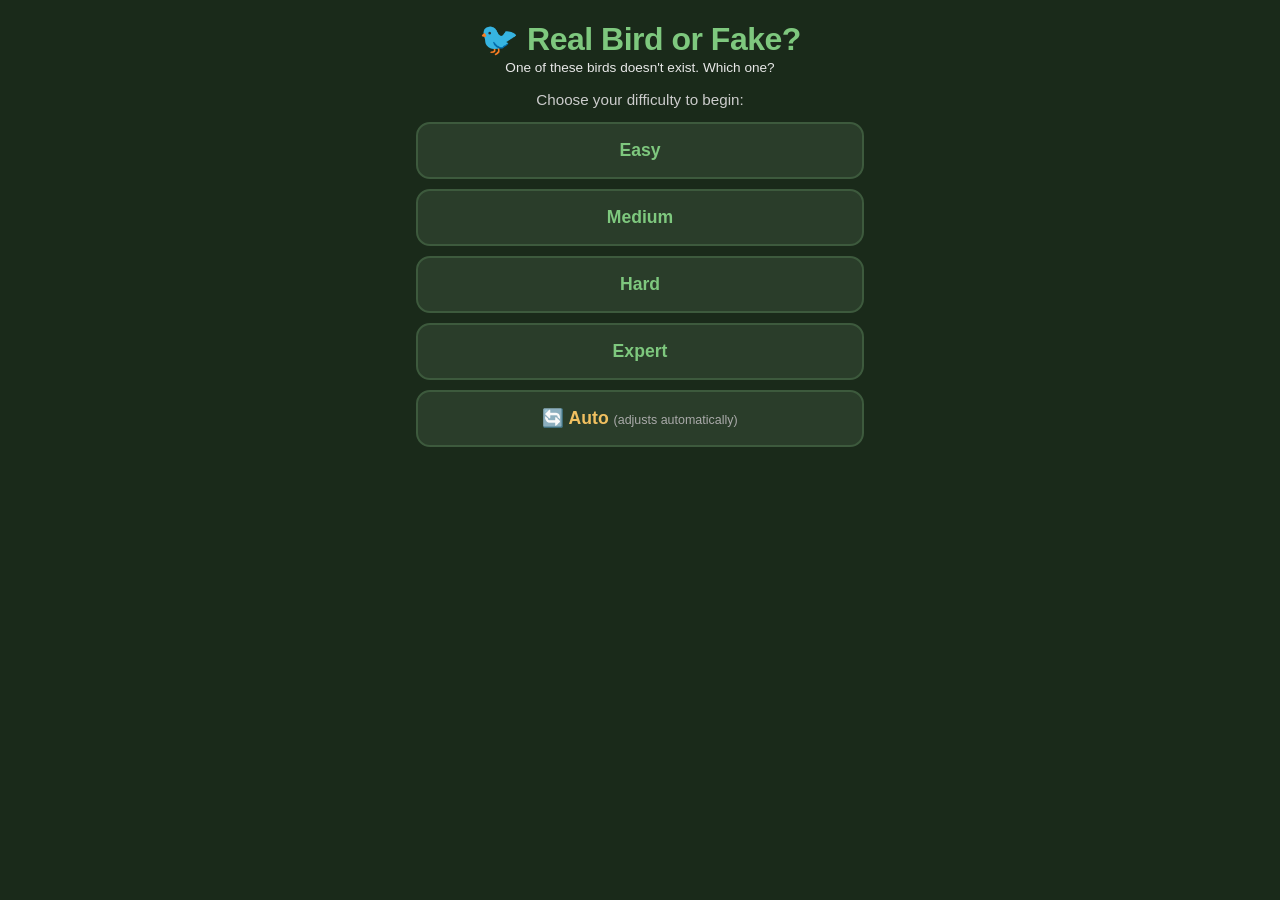
<file: index.html>
<!DOCTYPE html>
<html lang="en">
<head>
  <meta charset="UTF-8">
  <meta name="viewport" content="width=device-width, initial-scale=1.0, maximum-scale=1.0">
  <title>Real Bird or Fake? — Can you spot the made-up bird?</title>
  <meta name="description" content="Three birds. One is fake. Can you spot it? A fun bird trivia guessing game.">
  <meta property="og:title" content="Real Bird or Fake?">
  <meta property="og:description" content="Three birds. One is fake. Can you spot it?">
  <meta property="og:type" content="website">
  <meta property="og:url" content="https://realbirdorfake.com">
  <meta name="twitter:card" content="summary">
  <meta name="twitter:title" content="Real Bird or Fake?">
  <meta name="twitter:description" content="Three birds. One is fake. Can you spot it?">
  <link rel="icon" href="data:image/svg+xml,<svg xmlns='http://www.w3.org/2000/svg' viewBox='0 0 100 100'><text y='.9em' font-size='90'>🐦</text></svg>">
  <link rel="stylesheet" href="styles.css">
  <!-- Google tag (gtag.js) -->
  <script async src="https://www.googletagmanager.com/gtag/js?id=G-LDF00VVL5N"></script>
  <script>
    window.dataLayer = window.dataLayer || [];
    function gtag(){dataLayer.push(arguments);}
    gtag('js', new Date());
    gtag('config', 'G-LDF00VVL5N');
  </script>
</head>
<body>

<header>
  <h1>🐦 Real Bird or Fake?</h1>
  <p class="subtitle">One of these birds doesn't exist. Which one?</p>
</header>

<div class="score-bar" id="score-bar" style="display:none">
  <div>Score: <span id="score">0</span></div>
  <div>Best streak: <span id="best-streak">0</span></div>
</div>

<div id="welcome-screen">
  <div class="welcome-content">
    <p class="welcome-prompt">Choose your difficulty to begin:</p>
    <div class="welcome-diff-grid">
      <button class="welcome-diff-btn" onclick="pickDifficulty('easy')">
        <span class="wdb-label">Easy</span>
      </button>
      <button class="welcome-diff-btn" onclick="pickDifficulty('medium')">
        <span class="wdb-label">Medium</span>
      </button>
      <button class="welcome-diff-btn" onclick="pickDifficulty('hard')">
        <span class="wdb-label">Hard</span>
      </button>
      <button class="welcome-diff-btn" onclick="pickDifficulty('expert')">
        <span class="wdb-label">Expert</span>
      </button>
      <button class="welcome-diff-btn welcome-auto" onclick="pickDifficulty('auto')">
        <span class="wdb-label">🔄 Auto <span class="wdb-auto-note">(adjusts automatically)</span></span>
      </button>
    </div>
  </div>
</div>

<div id="game-screen" style="display:none">
  <div class="question-meta">
    <div id="question-progress" class="question-progress">Question 1 of 3</div>
    <div class="adaptive-label" id="adaptive-label"></div>
  </div>
  <p class="question">Tap the bird you think is <strong>made up</strong></p>
  <div class="bird-cards" id="bird-cards"></div>
  <div id="result-panel">
    <button class="next-btn" id="next-btn" onclick="nextRound()">Next bird →</button>
    <div class="streak" id="streak-display"></div>
  </div>
  <div class="adjust-difficulty" id="adjust-difficulty">
    <button class="adjust-btn" id="easier-btn" onclick="adjustDifficulty(-1)">↓ Restart easier</button>
    <button class="adjust-btn" id="harder-btn" onclick="adjustDifficulty(+1)">↑ Restart harder</button>
  </div>
</div>

<div id="end-screen" style="display:none">
  <div class="end-content">
    <h2 id="end-title">Game Over!</h2>
    <div class="end-score-display">
      <span id="final-score">0</span><span class="out-of">/3</span>
    </div>
    <div class="end-difficulty-label">Difficulty: <span id="final-difficulty">Auto</span></div>
    <div class="auto-ready-msg" id="auto-ready-msg" style="display:none"></div>
    <div class="end-next-section">
      <p class="end-next-label">Play again?</p>
      <div class="diff-pills">
        <button class="diff-btn" data-level="easy" onclick="setDifficultyOnly('easy')">Easy</button>
        <button class="diff-btn" data-level="medium" onclick="setDifficultyOnly('medium')">Med</button>
        <button class="diff-btn" data-level="hard" onclick="setDifficultyOnly('hard')">Hard</button>
        <button class="diff-btn" data-level="expert" onclick="setDifficultyOnly('expert')">Expert</button>
        <button class="diff-btn active" data-level="auto" onclick="setDifficultyOnly('auto')">Auto</button>
      </div>
      <button class="next-btn" onclick="startGame()">Play Again →</button>
    </div>
  </div>
</div>

<div id="toast" class="toast"></div>

<script src="birds.js"></script>
<script src="fake-names.js"></script>
<script src="game.js"></script>
</body>
</html>
</file>
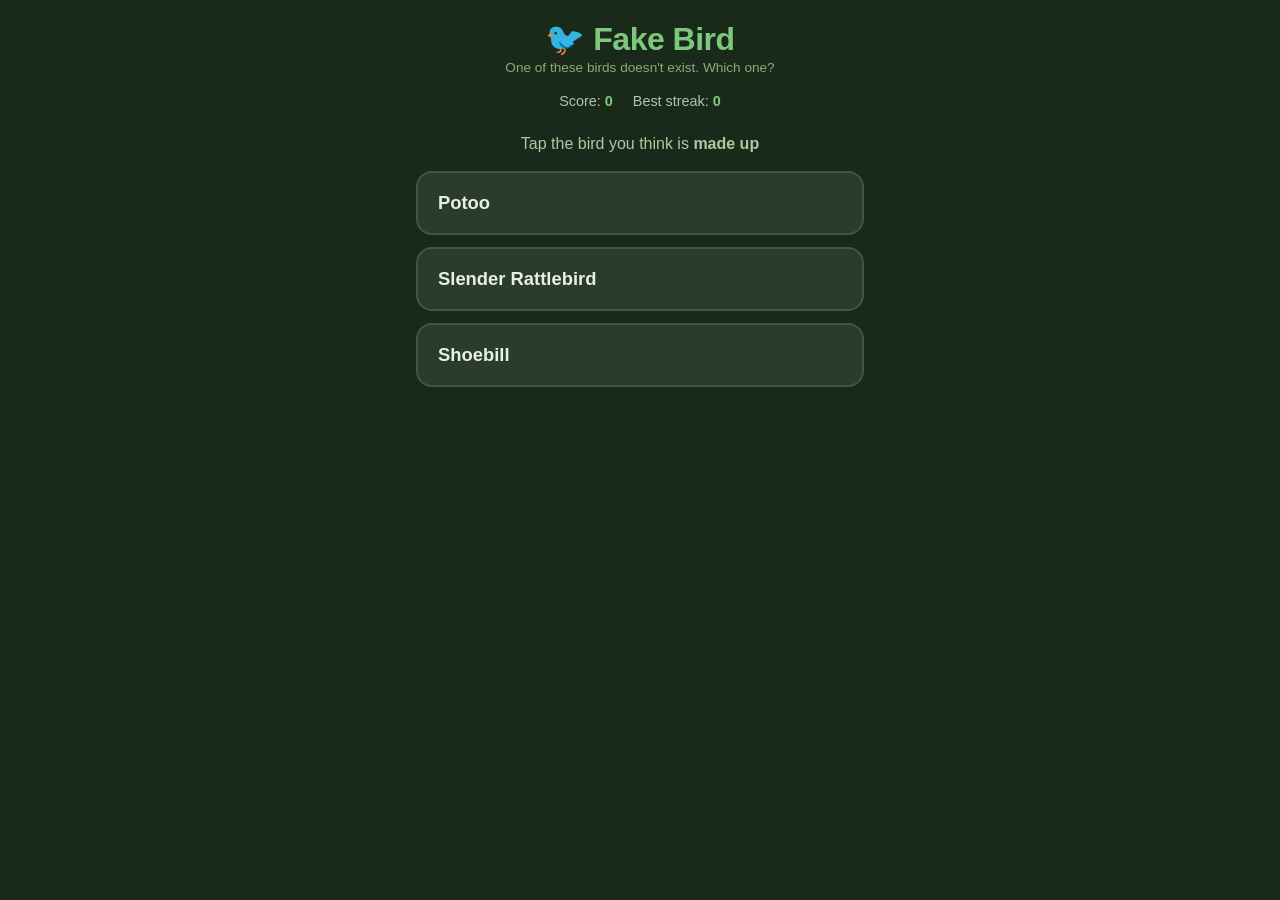
<file: Index.html>
<!DOCTYPE html>
<html lang="en">
<head>
  <meta charset="UTF-8">
  <meta name="viewport" content="width=device-width, initial-scale=1.0, maximum-scale=1.0">
  <title>Fake Bird</title>
  <style>
    * { box-sizing: border-box; margin: 0; padding: 0; }

    body {
      font-family: -apple-system, BlinkMacSystemFont, 'Segoe UI', sans-serif;
      background: #1a2a1a;
      color: #f0f0e8;
      min-height: 100vh;
      display: flex;
      flex-direction: column;
      align-items: center;
    }

    header {
      width: 100%;
      text-align: center;
      padding: 20px 16px 8px;
      background: #1a2a1a;
    }

    h1 {
      font-size: 2rem;
      color: #7ec87e;
      letter-spacing: -0.5px;
    }

    .subtitle {
      font-size: 0.85rem;
      color: #8aaa7a;
      margin-top: 2px;
    }

    .score-bar {
      display: flex;
      gap: 20px;
      justify-content: center;
      padding: 10px;
      font-size: 0.9rem;
      color: #aac8aa;
    }

    .score-bar span { font-weight: bold; color: #7ec87e; }

    #game-screen {
      width: 100%;
      max-width: 480px;
      padding: 8px 16px 24px;
      flex: 1;
    }

    .question {
      text-align: center;
      font-size: 1rem;
      color: #b0c8a0;
      margin: 8px 0 18px;
    }

    .bird-cards {
      display: flex;
      flex-direction: column;
      gap: 12px;
    }

    .bird-btn {
      background: #2a3d2a;
      border: 2px solid #3d5a3d;
      border-radius: 16px;
      padding: 18px 20px;
      cursor: pointer;
      text-align: left;
      transition: all 0.15s ease;
      -webkit-tap-highlight-color: transparent;
    }

    .bird-btn:active { transform: scale(0.97); }

    .bird-btn .bird-name {
      font-size: 1.15rem;
      font-weight: 600;
      color: #e8f0e0;
      line-height: 1.3;
    }

    .bird-btn.correct {
      background: #1a4a2a;
      border-color: #4caf50;
      animation: pulse-green 0.4s ease;
    }

    .bird-btn.wrong   { background: #4a1a1a; border-color: #e05050; }
    .bird-btn.reveal-fake { background: #4a1a1a; border-color: #e05050; }
    .bird-btn.reveal-real { background: #1a4a2a; border-color: #4caf50; }
    .bird-btn:disabled { cursor: default; }

    @keyframes pulse-green {
      0%   { box-shadow: 0 0 0 0 rgba(76,175,80,0.4); }
      70%  { box-shadow: 0 0 0 10px rgba(76,175,80,0); }
      100% { box-shadow: 0 0 0 0 rgba(76,175,80,0); }
    }

    .result-label {
      font-size: 0.72rem;
      font-weight: 700;
      letter-spacing: 0.05em;
      text-transform: uppercase;
      margin-top: 6px;
    }

    .label-fake { color: #e05050; }
    .label-real { color: #4caf50; }

    /* RESULT PANEL */
    #result-panel {
      display: none;
      margin-top: 20px;
      background: #2a3d2a;
      border-radius: 16px;
      overflow: hidden;
      border: 1px solid #3d5a3d;
    }

    .result-header {
      text-align: center;
      padding: 14px;
      font-size: 1.1rem;
      font-weight: 700;
    }

    .result-header.win  { background: #1a4a2a; color: #7ec87e; }
    .result-header.lose { background: #3a1a1a; color: #e07070; }

    .real-birds { display: flex; flex-direction: column; }

    .real-bird {
      padding: 14px 16px;
      border-top: 1px solid #3d5a3d;
    }

    .real-bird h3 {
      font-size: 1rem;
      color: #c8e0b8;
      margin-bottom: 10px;
    }

    .photo-wrap {
      width: 100%;
      border-radius: 10px;
      margin-bottom: 10px;
      background: #1a2a1a;
      min-height: 160px;
      position: relative;
      overflow: hidden;
    }

    .photo-loading {
      position: absolute;
      inset: 0;
      display: flex;
      align-items: center;
      justify-content: center;
      color: #4a6a4a;
      font-size: 0.8rem;
    }

    .bird-photo {
      width: 100%;
      display: block;
      border-radius: 10px;
      object-fit: cover;
      opacity: 0;
      transition: opacity 0.35s ease;
    }

    .bird-photo.loaded { opacity: 1; }

    .fun-fact {
      font-size: 0.82rem;
      color: #9ab88a;
      line-height: 1.5;
    }

    .next-btn {
      display: block;
      width: calc(100% - 32px);
      margin: 16px auto;
      background: #4caf50;
      color: #0a1a0a;
      border: none;
      border-radius: 12px;
      padding: 16px;
      font-size: 1rem;
      font-weight: 700;
      cursor: pointer;
      -webkit-tap-highlight-color: transparent;
    }

    .next-btn:active { background: #3d9140; }

    .streak {
      text-align: center;
      font-size: 0.82rem;
      color: #8aaa7a;
      padding-bottom: 8px;
    }

    .streak span { color: #f0c060; font-weight: bold; }
  </style>
</head>
<body>

<header>
  <h1>🐦 Fake Bird</h1>
  <p class="subtitle">One of these birds doesn't exist. Which one?</p>
</header>

<div class="score-bar">
  <div>Score: <span id="score">0</span></div>
  <div>Best streak: <span id="best-streak">0</span></div>
</div>

<div id="game-screen">
  <p class="question">Tap the bird you think is <strong>made up</strong></p>
  <div class="bird-cards" id="bird-cards"></div>
  <div id="result-panel">
    <div class="result-header" id="result-header"></div>
    <div class="real-birds" id="real-birds-info"></div>
    <div class="streak" id="streak-display"></div>
    <button class="next-btn" onclick="nextRound()">Next bird →</button>
  </div>
</div>

<script>
// ── Tuning ───────────────────────────────────────────────────────────────────
// Weights for each fake-name style. Must sum to 1.
// short  → single compound word, e.g. "Greysnipe", "Marshchat"
// medium → adjective + compound,  e.g. "Russet Thornwren", "Dusky Bellchat"
// hard   → hyphenated almost-real, e.g. "Pale-crowned Dustwren", "Lesser Crownfinch"
const MIX = { short: 0.25, medium: 0.40, hard: 0.35 };

// ── Fake name parts ──────────────────────────────────────────────────────────
const FAKE_PARTS = {
  short: {
    prefixes: ['Grey','Marsh','Blotch','Fen','Dusk','Mud','Stone','Rust','Buff','Dun',
               'Brack','Mire','Tarn','Sedge','Crag','Silt','Heath','Moor','Peat','Holt'],
    suffixes: ['snipe','chat','wing','wren','finch','bird','bill','cap','lark','crow','back','duck']
  },
  medium: {
    simpleAdjs: ['Russet','Dusky','Pale','Rufous','Brown','Tawny','Sooty','Ashy',
                 'Barred','Streaked','Slender','Speckled'],
    hyphenAdjs: ['Short-billed','White-throated','Long-tailed','Red-faced',
                 'Dark-backed','Thin-billed'],
    modifiers:  ['Thorn','Bell','Crow','Gap','Mud','Dust','Crest','Brush','Marsh',
                 'Stone','Cliff','Reed','Fen','Clatter','Creep','Rattle'],
    birdTypes:  ['wren','chat','finch','bird','wing','warbler','larker','creeper',
                 'runner','diver','shrike']
  },
  hard: {
    colors:    ['Pale','Golden','Black','Rufous','White','Buff','Dusky','Russet',
                'Streaked','Barred','Spotted','Sooty','Ash'],
    bodyParts: ['crowned','browed','breasted','vented','winged','backed','capped',
                'fronted','bellied','throated','billed','rumped','tailed'],
    habitats:  ['Dust','Whistle','Crest','Bell','Mud','Crown','Thorn','Creep',
                'Marsh','Reed','Cliff','Mire','Heath','Rattle','Gap'],
    birdTypes: ['wren','finch','bird','chat','larker','warbler','runner','shrike','diver'],
    scales:    ['Lesser','Greater','Common','Northern','Southern','Eastern','Western']
  }
};

function pick(arr) { return arr[Math.floor(Math.random() * arr.length)]; }

const usedFakeNames = new Set();

function generateFakeName() {
  let name, attempts = 0;
  do {
    const r = Math.random();
    if (r < MIX.short) {
      name = pick(FAKE_PARTS.short.prefixes) + pick(FAKE_PARTS.short.suffixes);
    } else if (r < MIX.short + MIX.medium) {
      const adj = Math.random() < 0.3
        ? pick(FAKE_PARTS.medium.hyphenAdjs)
        : pick(FAKE_PARTS.medium.simpleAdjs);
      name = `${adj} ${pick(FAKE_PARTS.medium.modifiers)}${pick(FAKE_PARTS.medium.birdTypes)}`;
    } else {
      if (Math.random() < 0.7) {
        name = `${pick(FAKE_PARTS.hard.colors)}-${pick(FAKE_PARTS.hard.bodyParts)} ` +
               `${pick(FAKE_PARTS.hard.habitats)}${pick(FAKE_PARTS.hard.birdTypes)}`;
      } else {
        name = `${pick(FAKE_PARTS.hard.scales)} ` +
               `${pick(FAKE_PARTS.hard.habitats)}${pick(FAKE_PARTS.hard.birdTypes)}`;
      }
    }
    attempts++;
  } while (usedFakeNames.has(name) && attempts < 100);
  usedFakeNames.add(name);
  return name;
}

// ── Real bird data ───────────────────────────────────────────────────────────
const ROUNDS = [
  { real: [
    { name: "Magnificent Frigatebird",
      fact: "Males inflate a bright red throat pouch the size of a football to attract mates. They can stay airborne for up to two months straight, sleeping while they glide." },
    { name: "Hoatzin",
      fact: "Chicks are born with claws on their wings to climb trees — a trait not seen in other modern birds. Adults smell so strongly of manure they're called 'stinkbirds.'" }
  ]},
  { real: [
    { name: "Shoebill",
      fact: "Its bill looks like a Dutch clog and can snap shut with enough force to decapitate a lungfish. It freezes statue-still for hours, then strikes with shocking speed." },
    { name: "Potoo",
      fact: "Potoos disguise themselves as broken tree stumps so convincingly that people walk right past them. They have notches in their closed eyelids so they can 'see' while pretending to be asleep." }
  ]},
  { real: [
    { name: "Superb Bird-of-Paradise",
      fact: "The male transforms his body into an oval of iridescent blue-green to perform a dance for females. Scientists say it's one of the most surreal courtship displays ever recorded." },
    { name: "Kakapo",
      fact: "The world's fattest parrot is also entirely flightless and smells like flowers. It mates once every few years when a certain fruit tree blooms, so the whole species goes into a frenzy at the same time." }
  ]},
  { real: [
    { name: "Satanic Nightjar",
      fact: "Named after a local legend in Sulawesi that said it was a messenger of evil. In reality it's a harmless, bug-eating bird — but it does have fiery orange eyes that glow in the dark." },
    { name: "Long-wattled Umbrellabird",
      fact: "The male sports a crest like a huge black umbrella and a dangling wattle up to 35cm long. He inflates it to boom like a foghorn to attract females." }
  ]},
  { real: [
    { name: "Wilson's Bird-of-Paradise",
      fact: "Found on a single tiny island in Indonesia. The male has bare turquoise skin on its head, a curled blue tail wire, and a cape of yellow and red. The bare scalp acts like a stage light, brightening during courtship." },
    { name: "Spectacled Eider",
      fact: "Winters in enormous Arctic flocks of nearly 400,000 birds on the Bering Sea. They dive through holes in the ice to feed on clams. The male's goggle-like eye patches give it the look of a very stylish diver." }
  ]},
  { real: [
    { name: "Ribbon-tailed Astrapia",
      fact: "The male has tail feathers over 1 metre long — three times its body length. It's found only in a small part of New Guinea's highlands and the tails are prized as ornaments by local tribes." },
    { name: "Helmeted Hornbill",
      fact: "Unlike other hornbills, its casque is solid ivory. That made it a target for carvers — it's now more trafficked than elephant ivory in parts of Asia. Its call sounds like a human laughing, then speeding up to a hysterical cackle." }
  ]},
  { real: [
    { name: "Cock-of-the-rock",
      fact: "The male is neon orange and looks like someone glued a UFO to its head. Males gather in groups called leks and show off together — the female wanders through and picks whoever she likes." },
    { name: "Macaroni Penguin",
      fact: "Named by British explorers after the 18th-century fashion of wearing extravagant feathered hats. With 18 million individuals it's the world's most numerous penguin — yet most people have never heard of it." }
  ]},
  { real: [
    { name: "Shovel-billed Kookaburra",
      fact: "Uses its flattened beak to dig through forest floor litter like a tiny bulldozer. Despite being related to the famous laughing kookaburra, it barely makes a sound." },
    { name: "Painted Bunting",
      fact: "The male is so colourful — blue head, red chest, green back — that it looks like it was painted by a child with every crayon. It's real, but illegal to keep as a pet in the US despite a huge black market." }
  ]},
  { real: [
    { name: "Oilbird",
      fact: "The only nocturnal fruit-eating bird. Chicks get so fat on palm fruit they can weigh 50% more than their parents. Indigenous people harvested chicks and boiled them down for lamp oil — hence the name." },
    { name: "Lyrebird",
      fact: "Can mimic chainsaws, camera shutters, car alarms, and other birds with stunning accuracy. Its full display takes 20 minutes and involves mimicking up to 20 different species in sequence." }
  ]},
  { real: [
    { name: "Harpy Eagle",
      fact: "Powerful enough to carry off monkeys and sloths. Its talons are the same size as a grizzly bear's claws. Despite being a massive apex predator, it nests in a single tree for years and raises only one chick at a time." },
    { name: "Vulturine Guineafowl",
      fact: "Despite the ominous name, it's a sociable bird that travels in gangs of up to 60. Recent research found they maintain complex social networks — groups that regularly interact but stay distinct, like human communities." }
  ]},
  { real: [
    { name: "Snowy Sheathbill",
      fact: "The only land bird native to Antarctica with no webbed feet. Survives by scavenging — it steals fish from penguins mid-feed, eats penguin chicks, placentas, and anything else it can find. Basically Antarctica's rat." },
    { name: "Blue-footed Booby",
      fact: "Those blue feet aren't just for looking good — females literally judge a male's health by the brightness of his feet. They do a high-stepping dance to show them off. Young boobies have dull feet; old ones have spectacular ones." }
  ]},
  { real: [
    { name: "Secretary Bird",
      fact: "A 1.3-metre tall eagle that walks. It hunts snakes by stamping them to death with scaly legs, delivering kicks with four times the force needed to break bone. Wears a punk feather crown." },
    { name: "Sword-billed Hummingbird",
      fact: "The only bird whose bill is longer than its body. It evolved specifically to reach nectar in a single species of passionflower — a perfect, exclusive co-dependency millions of years in the making." }
  ]}
];

// ── Photo fetching ───────────────────────────────────────────────────────────
async function fetchBirdPhoto(birdName) {
  try {
    const controller = new AbortController();
    const timeout = setTimeout(() => controller.abort(), 6000);
    const res = await fetch(
      `https://en.wikipedia.org/api/rest_v1/page/summary/${encodeURIComponent(birdName)}`,
      { signal: controller.signal }
    );
    clearTimeout(timeout);
    if (!res.ok) return null;
    const data = await res.json();
    return data.thumbnail?.source ?? null;
  } catch {
    return null;
  }
}

// ── Game state ───────────────────────────────────────────────────────────────
let score = 0, streak = 0, bestStreak = 0;
let currentRound = null, answered = false;
let usedRoundIndices = [];
let photoPromises = [];

function shuffle(arr) {
  const a = [...arr];
  for (let i = a.length - 1; i > 0; i--) {
    const j = Math.floor(Math.random() * (i + 1));
    [a[i], a[j]] = [a[j], a[i]];
  }
  return a;
}

function startRound() {
  answered = false;
  if (usedRoundIndices.length >= ROUNDS.length) usedRoundIndices = [];
  let idx;
  do { idx = Math.floor(Math.random() * ROUNDS.length); }
  while (usedRoundIndices.includes(idx));
  usedRoundIndices.push(idx);

  currentRound = { ...ROUNDS[idx], fake: generateFakeName() };

  // Kick off photo fetches in background while user is thinking
  photoPromises = currentRound.real.map(b => fetchBirdPhoto(b.name));

  const options = shuffle([
    { name: currentRound.fake, isFake: true },
    { name: currentRound.real[0].name, isFake: false },
    { name: currentRound.real[1].name, isFake: false }
  ]);

  const cards = document.getElementById('bird-cards');
  cards.innerHTML = '';
  options.forEach(opt => {
    const btn = document.createElement('button');
    btn.className = 'bird-btn';
    btn.dataset.fake = opt.isFake;
    btn.innerHTML = `<div class="bird-name">${opt.name}</div>`;
    btn.onclick = () => handleGuess(opt.isFake, opt.name);
    cards.appendChild(btn);
  });

  document.getElementById('result-panel').style.display = 'none';
}

async function handleGuess(pickedFake, pickedName) {
  if (answered) return;
  answered = true;

  if (pickedFake) {
    score++;
    streak++;
    if (streak > bestStreak) bestStreak = streak;
  } else {
    streak = 0;
  }

  document.getElementById('score').textContent = score;
  document.getElementById('best-streak').textContent = bestStreak;

  document.querySelectorAll('.bird-btn').forEach(btn => {
    btn.disabled = true;
    const isFakeBtn = btn.dataset.fake === 'true';
    const wasClicked = btn.querySelector('.bird-name').textContent === pickedName;
    btn.classList.add(isFakeBtn ? 'reveal-fake' : 'reveal-real');
    btn.innerHTML += `<div class="result-label ${isFakeBtn ? 'label-fake' : 'label-real'}">${isFakeBtn ? '✗ FAKE' : '✓ REAL'}</div>`;
    if (wasClicked && pickedFake)  btn.classList.add('correct');
    if (wasClicked && !pickedFake) btn.classList.add('wrong');
  });

  const header = document.getElementById('result-header');
  header.textContent = pickedFake
    ? (streak >= 3 ? `✓ Correct! 🔥 ${streak} in a row!` : '✓ Correct!')
    : `✗ Nope! The fake was: ${currentRound.fake}`;
  header.className = `result-header ${pickedFake ? 'win' : 'lose'}`;

  // Build result panel with photo placeholders
  const info = document.getElementById('real-birds-info');
  info.innerHTML = '';
  currentRound.real.forEach((bird, i) => {
    const div = document.createElement('div');
    div.className = 'real-bird';
    div.innerHTML = `
      <h3>${bird.name}</h3>
      <div class="photo-wrap" id="photo-wrap-${i}">
        <div class="photo-loading">loading photo…</div>
        <img id="bird-photo-${i}" class="bird-photo" alt="${bird.name}">
      </div>
      <p class="fun-fact">${bird.fact}</p>
    `;
    info.appendChild(div);
  });

  document.getElementById('streak-display').innerHTML =
    streak >= 2 ? `🔥 Current streak: <span>${streak}</span>` : '';

  const panel = document.getElementById('result-panel');
  panel.style.display = 'block';
  panel.scrollIntoView({ behavior: 'smooth', block: 'nearest' });

  // Resolve photos (likely already fetched while user was thinking)
  const photos = await Promise.all(photoPromises);
  photos.forEach((src, i) => {
    const wrap = document.getElementById(`photo-wrap-${i}`);
    const img  = document.getElementById(`bird-photo-${i}`);
    if (!wrap || !img) return;
    if (src) {
      img.onload  = () => img.classList.add('loaded');
      img.onerror = () => { wrap.style.display = 'none'; };
      img.src = src;
    } else {
      wrap.style.display = 'none';
    }
  });
}

function nextRound() {
  window.scrollTo({ top: 0, behavior: 'smooth' });
  setTimeout(startRound, 300);
}

startRound();
</script>
</body>
</html>
</file>
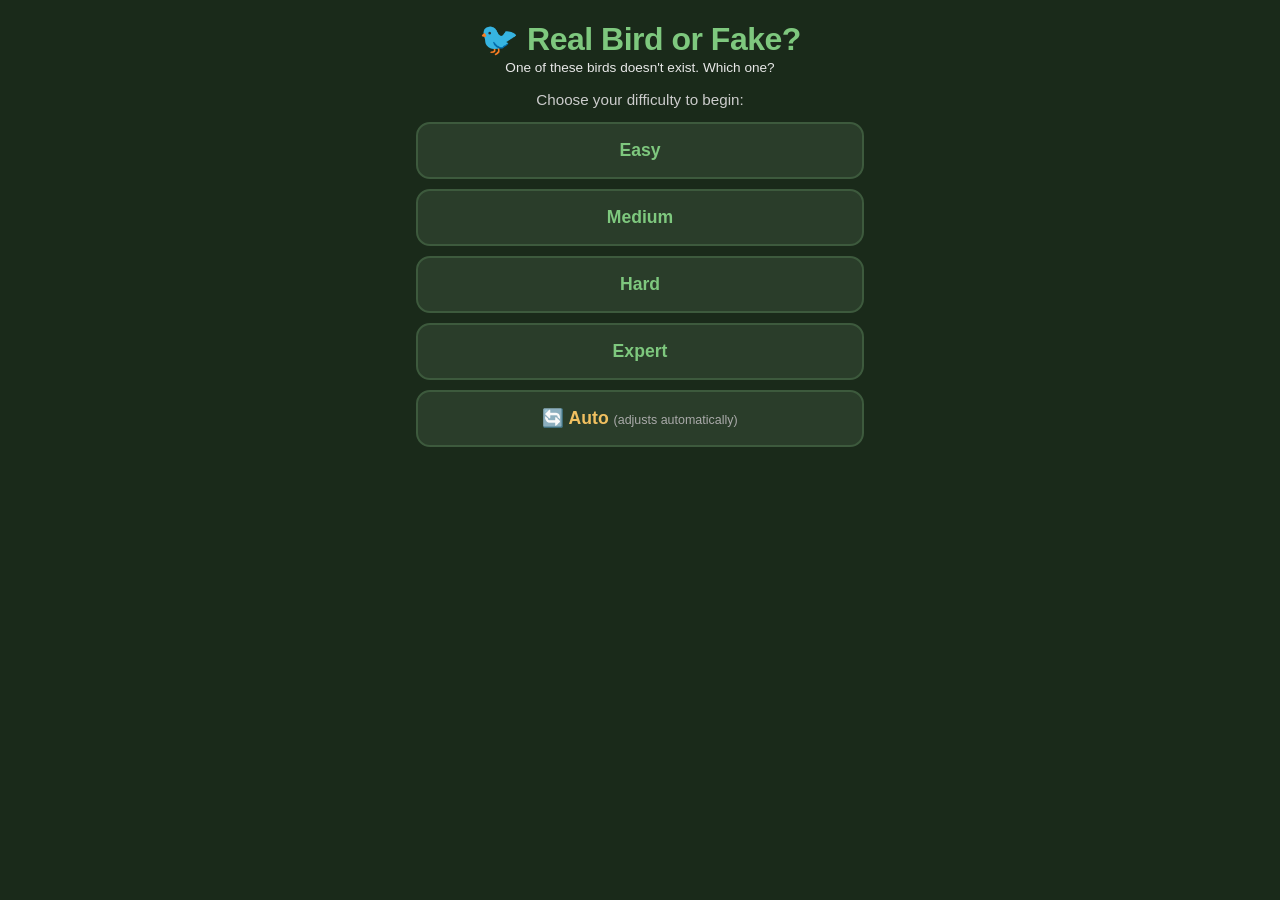
<file: nolog.html>
<!DOCTYPE html>
<html lang="en">
<head>
  <meta charset="UTF-8">
  <meta name="viewport" content="width=device-width, initial-scale=1.0, maximum-scale=1.0">
  <title>Real Bird or Fake? — Can you spot the made-up bird?</title>
  <meta name="description" content="Three birds. One is fake. Can you spot it? A fun bird trivia guessing game.">
  <meta property="og:title" content="Real Bird or Fake?">
  <meta property="og:description" content="Three birds. One is fake. Can you spot it?">
  <meta property="og:type" content="website">
  <meta property="og:url" content="https://realbirdorfake.com">
  <meta name="twitter:card" content="summary">
  <meta name="twitter:title" content="Real Bird or Fake?">
  <meta name="twitter:description" content="Three birds. One is fake. Can you spot it?">
  <link rel="icon" href="data:image/svg+xml,<svg xmlns='http://www.w3.org/2000/svg' viewBox='0 0 100 100'><text y='.9em' font-size='90'>🐦</text></svg>">
  <link rel="stylesheet" href="styles.css">
</head>
<body>

<header>
  <h1>🐦 Real Bird or Fake?</h1>
  <p class="subtitle">One of these birds doesn't exist. Which one?</p>
</header>

<div class="score-bar" id="score-bar" style="display:none">
  <div>Score: <span id="score">0</span></div>
  <div>Best streak: <span id="best-streak">0</span></div>
</div>

<div id="welcome-screen">
  <div class="welcome-content">
    <p class="welcome-prompt">Choose your difficulty to begin:</p>
    <div class="welcome-diff-grid">
      <button class="welcome-diff-btn" onclick="pickDifficulty('easy')">
        <span class="wdb-label">Easy</span>
      </button>
      <button class="welcome-diff-btn" onclick="pickDifficulty('medium')">
        <span class="wdb-label">Medium</span>
      </button>
      <button class="welcome-diff-btn" onclick="pickDifficulty('hard')">
        <span class="wdb-label">Hard</span>
      </button>
      <button class="welcome-diff-btn" onclick="pickDifficulty('expert')">
        <span class="wdb-label">Expert</span>
      </button>
      <button class="welcome-diff-btn welcome-auto" onclick="pickDifficulty('auto')">
        <span class="wdb-label">🔄 Auto <span class="wdb-auto-note">(adjusts automatically)</span></span>
      </button>
    </div>
  </div>
</div>

<div id="game-screen" style="display:none">
  <div class="question-meta">
    <div id="question-progress" class="question-progress">Question 1 of 3</div>
    <div class="adaptive-label" id="adaptive-label"></div>
  </div>
  <p class="question">Tap the bird you think is <strong>made up</strong></p>
  <div class="bird-cards" id="bird-cards"></div>
  <div id="result-panel">
    <button class="next-btn" id="next-btn" onclick="nextRound()">Next bird →</button>
    <div class="streak" id="streak-display"></div>
  </div>
  <div class="adjust-difficulty" id="adjust-difficulty">
    <button class="adjust-btn" id="easier-btn" onclick="adjustDifficulty(-1)">↓ Restart easier</button>
    <button class="adjust-btn" id="harder-btn" onclick="adjustDifficulty(+1)">↑ Restart harder</button>
  </div>
</div>

<div id="end-screen" style="display:none">
  <div class="end-content">
    <h2 id="end-title">Game Over!</h2>
    <div class="end-score-display">
      <span id="final-score">0</span><span class="out-of">/3</span>
    </div>
    <div class="end-difficulty-label">Difficulty: <span id="final-difficulty">Auto</span></div>
    <div class="auto-ready-msg" id="auto-ready-msg" style="display:none"></div>
    <div class="end-next-section">
      <p class="end-next-label">Play again?</p>
      <div class="diff-pills">
        <button class="diff-btn" data-level="easy" onclick="setDifficultyOnly('easy')">Easy</button>
        <button class="diff-btn" data-level="medium" onclick="setDifficultyOnly('medium')">Med</button>
        <button class="diff-btn" data-level="hard" onclick="setDifficultyOnly('hard')">Hard</button>
        <button class="diff-btn" data-level="expert" onclick="setDifficultyOnly('expert')">Expert</button>
        <button class="diff-btn active" data-level="auto" onclick="setDifficultyOnly('auto')">Auto</button>
      </div>
      <button class="next-btn" onclick="startGame()">Play Again →</button>
    </div>
  </div>
</div>

<div id="toast" class="toast"></div>

<script>window.NO_LOG = true;</script>
<script src="birds.js"></script>
<script src="fake-names.js"></script>
<script src="game.js"></script>
</body>
</html>
</file>
<file: styles.css>
* { box-sizing: border-box; margin: 0; padding: 0; }

body {
  font-family: -apple-system, BlinkMacSystemFont, 'Segoe UI', sans-serif;
  background: #1a2a1a;
  color: #f0f0e8;
  min-height: 100vh;
  display: flex;
  flex-direction: column;
  align-items: center;
}

header {
  width: 100%;
  text-align: center;
  padding: 20px 16px 8px;
  background: #1a2a1a;
}

h1 {
  font-size: 2rem;
  color: #7ec87e;
  letter-spacing: -0.5px;
}

.subtitle {
  font-size: 0.85rem;
  color: #e8e8e8;
  margin-top: 2px;
}

.score-bar {
  display: flex;
  gap: 20px;
  justify-content: center;
  padding: 10px;
  font-size: 0.9rem;
  color: #e8e8e8;
}

.score-bar span { font-weight: bold; color: #7ec87e; }

#game-screen {
  width: 100%;
  max-width: 480px;
  padding: 8px 16px 24px;
  flex: 1;
}

.question {
  text-align: center;
  font-size: 1rem;
  color: #e8e8e8;
  margin: 8px 0 18px;
}

.bird-cards {
  display: flex;
  flex-direction: column;
  gap: 12px;
}

.bird-btn {
  background: #2a3d2a;
  border: 2px solid #3d5a3d;
  border-radius: 16px;
  padding: 18px 20px;
  cursor: pointer;
  text-align: left;
  transition: all 0.15s ease;
  -webkit-tap-highlight-color: transparent;
  position: relative;
}

.bird-btn:active { transform: scale(0.97); }

.bird-btn .bird-name {
  font-size: 1.15rem;
  font-weight: 600;
  color: #ffffff;
  line-height: 1.3;
}

.bird-btn.pending {
  border-color: #c8a030;
  box-shadow: 0 0 0 3px rgba(200,160,48,0.35);
}
.bird-btn.correct {
  background: #1a2a4a;
  border-color: #4a90d9;
  animation: pulse-blue 0.4s ease;
}

.bird-btn.wrong       { background: #2a2a2a; border-color: #666; }
.bird-btn.reveal-fake { background: #2a2a2a; border-color: #666; }
.bird-btn.reveal-real { background: #1a2a4a; border-color: #4a90d9; }
.bird-btn:disabled { cursor: default; }

@keyframes pulse-blue {
  0%   { box-shadow: 0 0 0 0 rgba(74,144,217,0.5); }
  70%  { box-shadow: 0 0 0 10px rgba(74,144,217,0); }
  100% { box-shadow: 0 0 0 0 rgba(74,144,217,0); }
}

.result-label {
  font-size: 1.64rem;
  font-weight: 700;
  letter-spacing: 0.05em;
  text-transform: uppercase;
  margin-top: 6px;
}

.label-fake { color: #999; }
.label-real { color: #4a90d9; }

.card-footer {
  display: flex;
  align-items: center;
  gap: 8px;
  margin-top: 4px;
}


.result-icon {
  font-size: 2.2rem;
  font-weight: 900;
  line-height: 1;
  flex-shrink: 0;
}
.correct-icon { color: #4caf50; }
.wrong-icon   { color: #e05050; }

.you-picked-label {
  font-size: 0.78rem;
  font-weight: 600;
  margin-top: 4px;
}
.you-picked-label.correct { color: #4caf50; }
.you-picked-label.wrong   { color: #e05050; }

.bird-expand {
  margin-top: 14px;
  padding-top: 14px;
  border-top: 1px solid rgba(255,255,255,0.1);
}

.question.correct { color: #4caf50; font-weight: 700; font-size: 1.3rem; }
.question.wrong   { color: #e05050; font-weight: 700; font-size: 1.3rem; }

@keyframes suspense-pop {
  0%   { transform: scale(1);    opacity: 0.6; letter-spacing: 0.02em; }
  20%  { transform: scale(1.18); opacity: 1;   letter-spacing: 0.08em; }
  50%  { transform: scale(1.12); opacity: 1;   letter-spacing: 0.06em; }
  70%  { transform: scale(1.18); opacity: 1;   letter-spacing: 0.08em; }
  100% { transform: scale(1.12); opacity: 1;   letter-spacing: 0.06em; }
}
.question.suspense {
  color: #f0c060;
  font-style: italic;
  font-size: 1.5rem;
  font-weight: 700;
  text-align: center;
  display: block;
  animation: suspense-pop 1s ease-in-out forwards;
}

/* RESULT PANEL */
#result-panel {
  display: none;
  margin-top: 20px;
  background: #2a3d2a;
  border-radius: 16px;
  overflow: hidden;
  border: 1px solid #3d5a3d;
}

.result-header {
  text-align: center;
  padding: 14px;
  font-size: 1.1rem;
  font-weight: 700;
}

.result-header.win  { background: #1a4a2a; color: #7ec87e; }
.result-header.lose { background: #3a1a1a; color: #e07070; }

.real-birds { display: flex; flex-direction: column; }

.real-bird {
  padding: 14px 16px;
  border-top: 1px solid #3d5a3d;
}

.real-bird h3 {
  font-size: 1rem;
  color: #ffffff;
  margin-bottom: 10px;
}

.photo-wrap {
  width: 100%;
  border-radius: 10px;
  margin-bottom: 10px;
  background: #1a2a1a;
  min-height: 160px;
  position: relative;
  overflow: hidden;
}

.photo-loading {
  position: absolute;
  inset: 0;
  display: flex;
  align-items: center;
  justify-content: center;
  color: #bbbbbb;
  font-size: 0.8rem;
}

.bird-photo {
  width: 100%;
  display: block;
  border-radius: 10px;
  object-fit: cover;
  opacity: 0;
  transition: opacity 0.35s ease;
}

.bird-photo.loaded { opacity: 1; }

.fun-fact {
  font-size: 0.85rem;
  color: #e8e8e8;
  line-height: 1.5;
}

.next-btn {
  display: block;
  width: calc(100% - 32px);
  margin: 16px auto;
  background: #4caf50;
  color: #0a1a0a;
  border: none;
  border-radius: 12px;
  padding: 16px;
  font-size: 1rem;
  font-weight: 700;
  cursor: pointer;
  -webkit-tap-highlight-color: transparent;
}

.next-btn:active { background: #3d9140; }

.streak {
  text-align: center;
  font-size: 0.82rem;
  color: #e8e8e8;
  padding-top: 4px;
}

.streak:not(:empty) {
  padding-bottom: 16px;
}

.streak span { color: #f0c060; font-weight: bold; }

/* ── Welcome screen ────────────────────────────────────────────────────────── */
#welcome-screen {
  width: 100%;
  max-width: 480px;
  padding: 8px 16px 24px;
  flex: 1;
  display: flex;
  flex-direction: column;
}

.welcome-content {
  text-align: center;
}

.welcome-prompt {
  font-size: 0.95rem;
  color: #cccccc;
  margin-bottom: 14px;
  font-weight: 500;
}

.welcome-diff-grid {
  display: flex;
  flex-direction: column;
  gap: 10px;
}

.welcome-diff-btn {
  background: #2a3d2a;
  border: 2px solid #3d5a3d;
  border-radius: 14px;
  padding: 16px 20px;
  cursor: pointer;
  text-align: center;
  transition: all 0.15s ease;
  -webkit-tap-highlight-color: transparent;
  width: 100%;
}

.welcome-diff-btn:active {
  transform: scale(0.98);
  background: #3d5a3d;
}

.wdb-label {
  font-size: 1.1rem;
  font-weight: 700;
  color: #7ec87e;
}

.wdb-desc {
  font-size: 0.82rem;
  color: #aaaaaa;
}

.welcome-auto .wdb-label { color: #f0c060; }
.wdb-auto-note { font-size: 0.78rem; font-weight: 400; color: #aaaaaa; }

/* ── Question meta (progress + adaptive label) ─────────────────────────────── */
.question-meta {
  display: flex;
  align-items: center;
  justify-content: center;
  gap: 8px;
  margin-bottom: 4px;
}

.question-progress {
  text-align: center;
  font-size: 0.85rem;
  color: #cccccc;
  font-weight: 600;
  letter-spacing: 0.04em;
  text-transform: uppercase;
}

.adaptive-label {
  font-size: 0.78rem;
  color: #f0c060;
  font-weight: 600;
}

/* ── Mid-game difficulty adjust buttons ────────────────────────────────────── */
.adjust-difficulty {
  display: flex;
  justify-content: center;
  gap: 24px;
  padding: 14px 0 4px;
}

.adjust-btn {
  background: transparent;
  border: 1px solid #3d5a3d;
  border-radius: 8px;
  color: #999;
  font-size: 0.82rem;
  font-weight: 600;
  cursor: pointer;
  padding: 6px 14px;
  -webkit-tap-highlight-color: transparent;
  transition: all 0.15s;
}

.adjust-btn:hover, .adjust-btn:active { color: #ccc; border-color: #5a7a5a; }

/* ── End screen auto-ready message ─────────────────────────────────────────── */
.auto-ready-msg {
  font-size: 0.9rem;
  font-weight: 700;
  color: #f0c060;
  margin: 0 0 16px;
  padding: 8px 12px;
  background: rgba(240,192,96,0.1);
  border-radius: 10px;
  border: 1px solid rgba(240,192,96,0.3);
}

/* ── Difficulty pills (end screen play-again) ──────────────────────────────── */
.diff-pills {
  display: flex;
  gap: 2px;
}

.diff-btn {
  background: transparent;
  border: 1px solid #3d5a3d;
  border-radius: 10px;
  padding: 3px 9px;
  font-size: 0.80rem;
  font-weight: 600;
  color: #cccccc;
  cursor: pointer;
  -webkit-tap-highlight-color: transparent;
  transition: all 0.15s ease;
}

.diff-btn.active {
  background: #3d5a3d;
  border-color: #4d6a4d;
  color: #ffffff;
}

.diff-btn:active { opacity: 0.7; }

/* ── Toast notification ─────────────────────────────────────────────────────── */
.toast {
  position: fixed;
  top: 50%;
  left: 50%;
  transform: translate(-50%, -50%);
  background: rgba(30, 60, 30, 0.97);
  border: 1px solid #4d7a4d;
  color: #7ec87e;
  padding: 14px 28px;
  border-radius: 14px;
  font-size: 1.05rem;
  font-weight: 700;
  z-index: 1000;
  opacity: 0;
  transition: opacity 0.25s ease;
  pointer-events: none;
  text-align: center;
}

.toast.show { opacity: 1; }

#end-screen {
  width: 100%;
  max-width: 480px;
  padding: 24px 16px;
  flex: 1;
  display: flex;
  align-items: center;
  justify-content: center;
}

.end-content {
  text-align: center;
  background: #2a3d2a;
  border-radius: 20px;
  border: 1px solid #3d5a3d;
  padding: 32px 24px;
  width: 100%;
}

.end-content h2 {
  font-size: 1.3rem;
  color: #e8e8e8;
  margin-bottom: 16px;
}

.end-score-display {
  font-size: 4rem;
  font-weight: 800;
  color: #7ec87e;
  line-height: 1;
  margin-bottom: 8px;
}

@keyframes score-glow {
  0%, 100% { text-shadow: none; }
  50%       { text-shadow: 0 0 24px rgba(126,200,126,0.9), 0 0 48px rgba(126,200,126,0.4); }
}

.end-score-display.perfect {
  animation: score-glow 0.8s ease-in-out 4;
}

.out-of {
  font-size: 2rem;
  color: #bbbbbb;
}

.end-difficulty-label {
  font-size: 0.82rem;
  color: #cccccc;
  margin-bottom: 24px;
}

.end-difficulty-label span {
  color: #e8e8e8;
}

.end-next-section {
  border-top: 1px solid #3d5a3d;
  padding-top: 20px;
}

.end-next-label {
  font-size: 0.85rem;
  color: #e8e8e8;
  margin-bottom: 10px;
}

.end-next-section .diff-pills {
  justify-content: center;
  margin-bottom: 16px;
}

/* Fake bird AI image */
.fake-imagine {
  margin-top: 14px;
  padding-top: 14px;
  border-top: 1px solid rgba(255,255,255,0.1);
}

.imagine-btn {
  display: block;
  width: 100%;
  background: rgba(240,192,96,0.08);
  border: 1px solid rgba(240,192,96,0.4);
  border-radius: 10px;
  padding: 12px;
  font-size: 0.9rem;
  font-weight: 600;
  color: #f0c060;
  cursor: pointer;
  -webkit-tap-highlight-color: transparent;
  transition: background 0.15s ease;
}

.imagine-btn:active { background: rgba(240,192,96,0.16); }

@keyframes egg-wobble {
  0%   { transform: rotate(0deg) scale(1); }
  15%  { transform: rotate(-7deg) scale(1.05); }
  30%  { transform: rotate(7deg) scale(1.05); }
  45%  { transform: rotate(-10deg) scale(1.08); }
  60%  { transform: rotate(10deg) scale(1.08); }
  75%  { transform: rotate(-7deg) scale(1.05); }
  90%  { transform: rotate(7deg) scale(1.05); }
  100% { transform: rotate(0deg) scale(1); }
}

@keyframes draw-crack {
  to { stroke-dashoffset: 0; }
}

.egg-anim-wrap {
  position: relative;
  display: block;
  text-align: center;
  margin-bottom: 2px;
  animation: egg-wobble 0.55s ease-in-out infinite;
}

.egg-char {
  font-size: 2.8rem;
  display: block;
  filter: drop-shadow(0 0 6px rgba(255, 200, 50, 0.7)) saturate(1.6) brightness(1.15);
}

.egg-cracks {
  position: absolute;
  top: 50%;
  left: 50%;
  transform: translate(-50%, -55%);
  width: 2.8rem;
  height: 3.4rem;
  pointer-events: none;
}

.crack {
  fill: none;
  stroke: rgba(30, 15, 5, 0.8);
  stroke-width: 2.5;
  stroke-linecap: round;
  stroke-linejoin: round;
  stroke-dasharray: 60;
  stroke-dashoffset: 60;
}

.crack-a {
  animation: draw-crack 0.35s ease-out forwards;
  animation-delay: 0.3s;
}

.crack-b {
  animation: draw-crack 0.22s ease-out forwards;
  animation-delay: 0.55s;
}

.crack-c {
  animation: draw-crack 0.22s ease-out forwards;
  animation-delay: 0.72s;
}

@keyframes hatch-bounce {
  0%, 100% { transform: translateY(0); }
  40%       { transform: translateY(-7px); }
}

.hatching-text {
  text-align: center;
  font-size: 1.3rem;
  font-style: italic;
  padding: 10px 0;
  font-weight: 800;
  letter-spacing: 0.06em;
}

.hl {
  display: inline-block;
  animation: hatch-bounce 0.7s ease-in-out infinite;
  animation-delay: calc(var(--i) * 0.09s);
}

.hl:nth-child(1) { color: #ff6b6b; }
.hl:nth-child(2) { color: #ffd93d; }
.hl:nth-child(3) { color: #6bcb77; }
.hl:nth-child(4) { color: #4d96ff; }
.hl:nth-child(5) { color: #ff6b6b; }
.hl:nth-child(6) { color: #f7b731; }
.hl:nth-child(7) { color: #c77dff; }
.hl:nth-child(8) { color: #ff9ff3; }

.hatching-dots {
  display: inline-block;
  width: 1.5em;
  text-align: left;
  color: #aaaaaa;
}

.imagine-caption {
  font-size: 0.85rem;
  color: #cccccc;
  text-align: center;
  margin-bottom: 10px;
}

.fake-bird-reveal .photo-wrap {
  min-height: 200px;
}

.fake-bird-reveal .bird-photo {
  opacity: 1;
}
</file>
